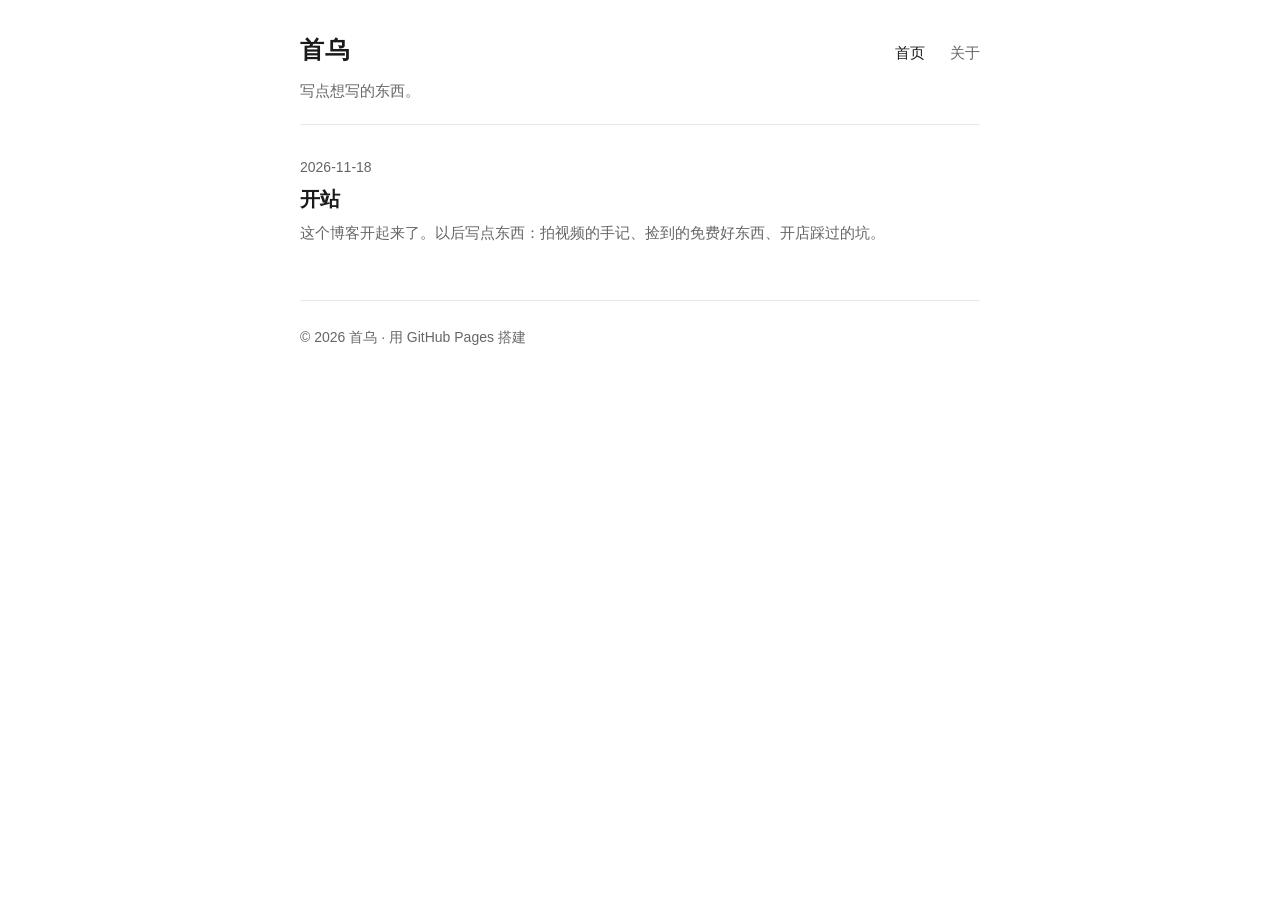
<file: index.html>
<!DOCTYPE html>
<html lang="zh-CN">
<head>
<meta charset="utf-8">
<meta name="viewport" content="width=device-width, initial-scale=1">
<title>首乌</title>
<meta name="description" content="首乌的个人博客：写点想写的东西。">
<link rel="stylesheet" href="/assets/style.css">
</head>
<body>
<div class="wrap">
  <header class="site">
    <div class="row">
      <div class="site-title"><a href="/">首乌</a></div>
      <nav>
        <a href="/" class="active">首页</a>
        <a href="/about.html">关于</a>
      </nav>
    </div>
    <p class="tagline">写点想写的东西。</p>
  </header>

  <main>
    <ul class="post-list">
      <li>
        <div class="post-date">2026-11-18</div>
        <h2><a href="/posts/hello-world.html">开站</a></h2>
        <p class="excerpt">这个博客开起来了。以后写点东西：拍视频的手记、捡到的免费好东西、开店踩过的坑。</p>
      </li>
    </ul>
  </main>

  <footer class="site">
    <p>© 2026 首乌 · 用 GitHub Pages 搭建</p>
  </footer>
</div>
</body>
</html>
</file>
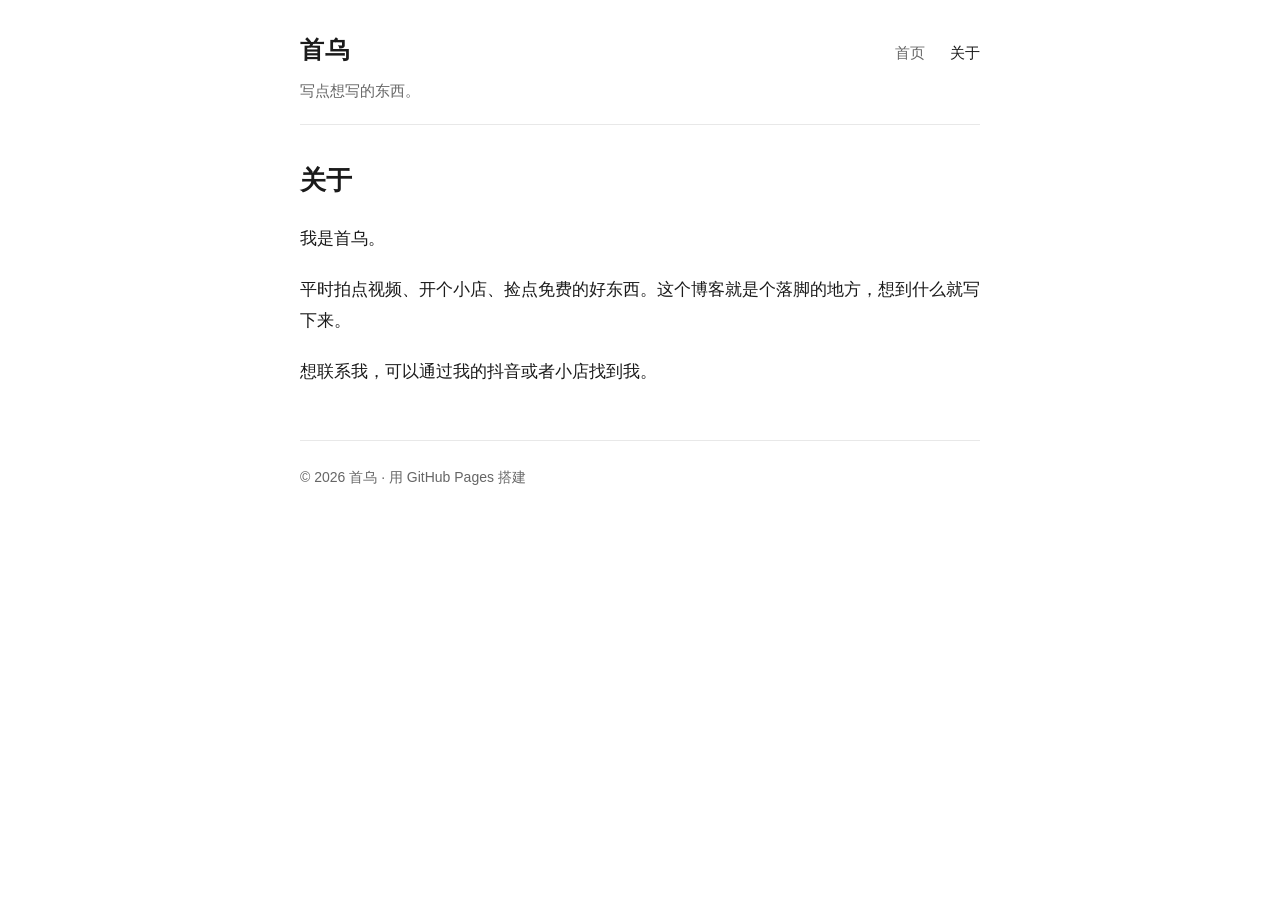
<file: about.html>
<!DOCTYPE html>
<html lang="zh-CN">
<head>
<meta charset="utf-8">
<meta name="viewport" content="width=device-width, initial-scale=1">
<title>关于 · 首乌</title>
<meta name="description" content="关于首乌。">
<link rel="stylesheet" href="/assets/style.css">
</head>
<body>
<div class="wrap">
  <header class="site">
    <div class="row">
      <div class="site-title"><a href="/">首乌</a></div>
      <nav>
        <a href="/">首页</a>
        <a href="/about.html" class="active">关于</a>
      </nav>
    </div>
    <p class="tagline">写点想写的东西。</p>
  </header>

  <main class="about">
    <h1>关于</h1>
    <p>我是首乌。</p>
    <p>平时拍点视频、开个小店、捡点免费的好东西。这个博客就是个落脚的地方，想到什么就写下来。</p>
    <p>想联系我，可以通过我的抖音或者小店找到我。</p>
  </main>

  <footer class="site">
    <p>© 2026 首乌 · 用 GitHub Pages 搭建</p>
  </footer>
</div>
</body>
</html>
</file>
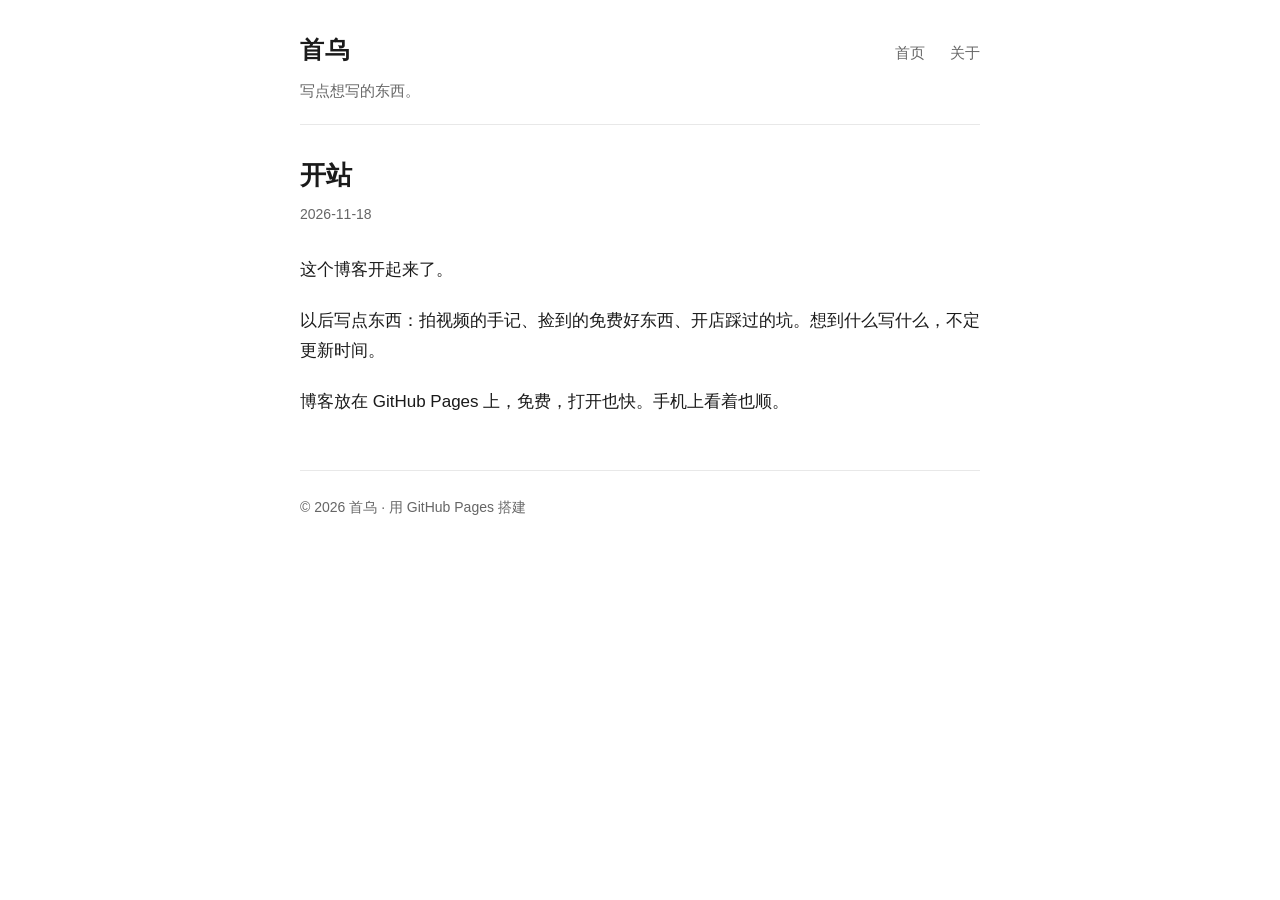
<file: posts/hello-world.html>
<!DOCTYPE html>
<html lang="zh-CN">
<head>
<meta charset="utf-8">
<meta name="viewport" content="width=device-width, initial-scale=1">
<title>开站 · 首乌</title>
<meta name="description" content="这个博客开起来了。">
<link rel="stylesheet" href="/assets/style.css">
</head>
<body>
<div class="wrap">
  <header class="site">
    <div class="row">
      <div class="site-title"><a href="/">首乌</a></div>
      <nav>
        <a href="/">首页</a>
        <a href="/about.html">关于</a>
      </nav>
    </div>
    <p class="tagline">写点想写的东西。</p>
  </header>

  <main>
    <article>
      <h1>开站</h1>
      <p class="meta">2026-11-18</p>
      <p>这个博客开起来了。</p>
      <p>以后写点东西：拍视频的手记、捡到的免费好东西、开店踩过的坑。想到什么写什么，不定更新时间。</p>
      <p>博客放在 GitHub Pages 上，免费，打开也快。手机上看着也顺。</p>
    </article>
  </main>

  <footer class="site">
    <p>© 2026 首乌 · 用 GitHub Pages 搭建</p>
  </footer>
</div>
</body>
</html>
</file>
<file: assets/style.css>
:root {
  --text: #1a1a1a;
  --muted: #666;
  --line: #e8e8e8;
  --accent: #1a73e8;
  --bg: #fff;
  --code-bg: #f5f5f5;
}
* { box-sizing: border-box; margin: 0; padding: 0; }
body {
  font-family: -apple-system, BlinkMacSystemFont, "PingFang SC", "Hiragino Sans GB", "Microsoft YaHei", sans-serif;
  color: var(--text);
  background: var(--bg);
  line-height: 1.8;
  font-size: 17px;
  -webkit-text-size-adjust: 100%;
}
.wrap { max-width: 720px; margin: 0 auto; padding: 0 20px; }

/* header */
header.site { padding: 28px 0 20px; border-bottom: 1px solid var(--line); }
header.site .row { display: flex; align-items: baseline; justify-content: space-between; }
.site-title { font-size: 24px; font-weight: 700; letter-spacing: 1px; }
.site-title a { color: var(--text); text-decoration: none; }
nav a { color: var(--muted); text-decoration: none; margin-left: 20px; font-size: 15px; }
nav a:hover, nav a.active { color: var(--text); }
.tagline { color: var(--muted); font-size: 15px; margin-top: 6px; }

/* post list */
.post-list { list-style: none; padding: 8px 0 32px; }
.post-list li { padding: 22px 0; border-bottom: 1px solid var(--line); }
.post-list li:last-child { border-bottom: none; }
.post-date { color: var(--muted); font-size: 14px; }
.post-list h2 { font-size: 20px; line-height: 1.5; margin: 4px 0 6px; }
.post-list h2 a { color: var(--text); text-decoration: none; }
.post-list h2 a:hover { color: var(--accent); }
.excerpt { color: var(--muted); font-size: 15px; line-height: 1.7; }

/* article */
article { padding: 32px 0; }
article h1 { font-size: 26px; line-height: 1.4; margin-bottom: 8px; }
article .meta { color: var(--muted); font-size: 14px; margin-bottom: 28px; }
article p { margin-bottom: 1.2em; }
article h2 { font-size: 21px; margin: 1.6em 0 0.6em; }
article h3 { font-size: 18px; margin: 1.4em 0 0.5em; }
article ul, article ol { margin: 0 0 1.2em 1.4em; }
article li { margin-bottom: 0.4em; }
article a { color: var(--accent); }
article code { background: var(--code-bg); padding: 2px 6px; border-radius: 4px; font-size: 0.9em; }
article pre { background: var(--code-bg); padding: 14px 16px; border-radius: 8px; overflow-x: auto; margin-bottom: 1.2em; }
article pre code { background: none; padding: 0; }
article blockquote { border-left: 3px solid var(--line); padding-left: 16px; color: var(--muted); margin-bottom: 1.2em; }
article img { max-width: 100%; border-radius: 8px; }

/* about */
.about { padding: 32px 0; }
.about h1 { font-size: 26px; margin-bottom: 20px; }
.about p { margin-bottom: 1.2em; }

/* footer */
footer.site { border-top: 1px solid var(--line); padding: 24px 0 40px; color: var(--muted); font-size: 14px; }
footer.site a { color: var(--muted); }
</file>
